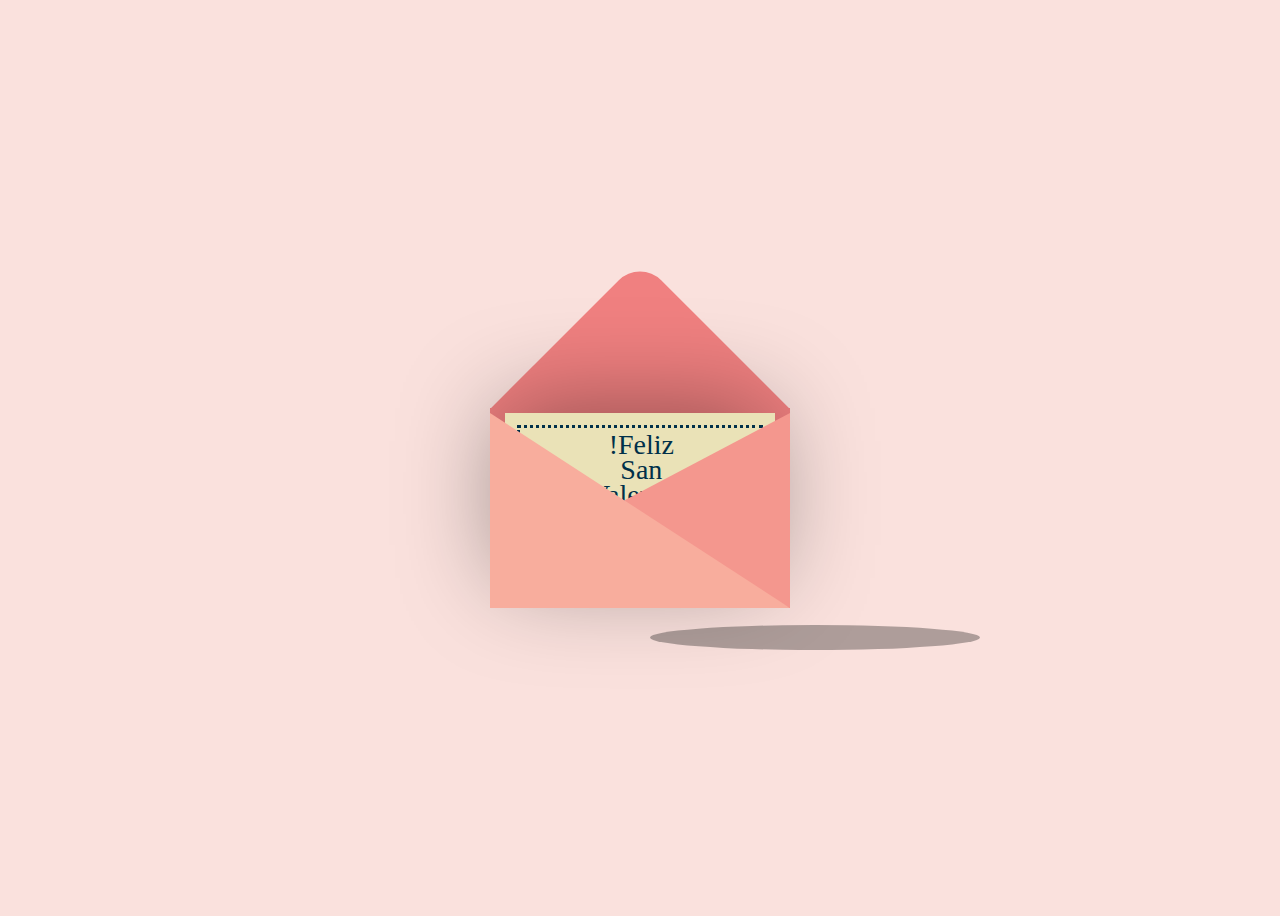
<file: carta.html>
<!DOCTYPE html>
<html lang="es">

<head>
    <!-- coding by helpme_coder -->
    <meta charset="UTF-8">
    <meta name="viewport" content="width=device-width, initial-scale=1.0">
    <title>Valentines day card | @helpme_coder</title>
    <link rel="stylesheet" href="style.css">
    <script src="https://code.jquery.com/jquery-3.6.4.min.js"></script>

</head>

<body>
    <div class="container">
        <div class="valentines">
            <div class="envelope"></div>
            <div class="front"></div>
            <div class="card">
                <div class="text">!Feliz</br> San</br> Valentin!</div>
                <div class="heart"></div>
            </div>
        </div>
    </div>
    <div class="shadow"></div>
    </div>
    <script src="script.js"></script>
</body>

</html>
</file>
<file: style.css>
/* Set the colour and the position of the background and the elements */
body {
  display: flex;
  justify-content: center;
  align-items: center;
  height: 100vh;
  background-color: #fae1dd;
}

.container {
  position: relative;
}
.valentines {
  position: relative;
  top: 50px;
  cursor: pointer;
  animation: up 3s linear infinite;
}

/* Style the envelope and the card */
.envelope {
  position: relative;
  width: 300px;
  height: 200px;
  background-color: #f08080;
}

.envelope:before {
  background-color: #f08080;
  content: "";
  position: absolute;
  width: 212px;
  height: 212px;
  transform: rotate(45deg);
  top: -105px;
  left: 44px;
  border-radius: 30px 0 0 0;
}

.card {
  position: absolute;
  background-color: #eae2b7;
  width: 270px;
  height: 170px;
  top: 5px;
  left: 15px;
  box-shadow: -5px -5px 100px rgba(0, 0, 0, 0.4);
}

.card:before {
  content: "";
  position: absolute;
  border: 3px solid #003049;
  border-style: dotted;
  width: 240px;
  height: 140px;
  left: 12px;
  top: 12px;
}

.text {
  position: absolute;
  font-family: "Brush Script MT", cursive;
  font-size: 28px;
  text-align: center;
  line-height: 25px;
  top: 19px;
  left: 85px;
  color: #003049;
}

.heart {
  background-color: #d62828;
  display: inline-block;
  height: 30px;
  margin: 0 10px;
  position: relative;
  top: 110px;
  left: 105px;
  transform: rotate(-45deg);
  width: 30px;
}

.heart:before,
.heart:after {
  content: "";
  background-color: #d62828;
  border-radius: 50%;
  height: 30px;
  position: absolute;
  width: 30px;
}

.heart:before {
  top: -15px;
  left: 0;
}

.heart:after {
  left: 15px;
  top: 0;
}
.front {
  position: absolute;
  border-right: 180px solid #f4978e;
  border-top: 95px solid transparent;
  border-bottom: 100px solid transparent;
  left: 120px;
  top: 5px;
  width: 0;
  height: 0;
  z-index: 10;
}

.front:before {
  position: absolute;
  content: "";
  border-left: 300px solid #f8ad9d;
  border-top: 195px solid transparent;
  left: -120px;
  top: -95px;
  width: 0;
  height: 0;
}

/* Add the shadow */
.shadow {
  position: absolute;
  width: 330px;
  height: 25px;
  border-radius: 50%;
  background-color: rgba(0, 0, 0, 0.3);
  bottom: 250px;
  left: 650px;
  animation: scale 3s linear infinite;
  z-index: -1;
}

/* To move the envelope up and down */
@keyframes up {
  0%,
  100% {
    transform: translateY(0);
  }
  50% {
    transform: translateY(-30px);
  }
}

/* to scale the shadow */
@keyframes scale {
  0%,
  100% {
    transform: scaleX(1);
  }
  50% {
    transform: scaleX(0.85);
  }
}
</file>
